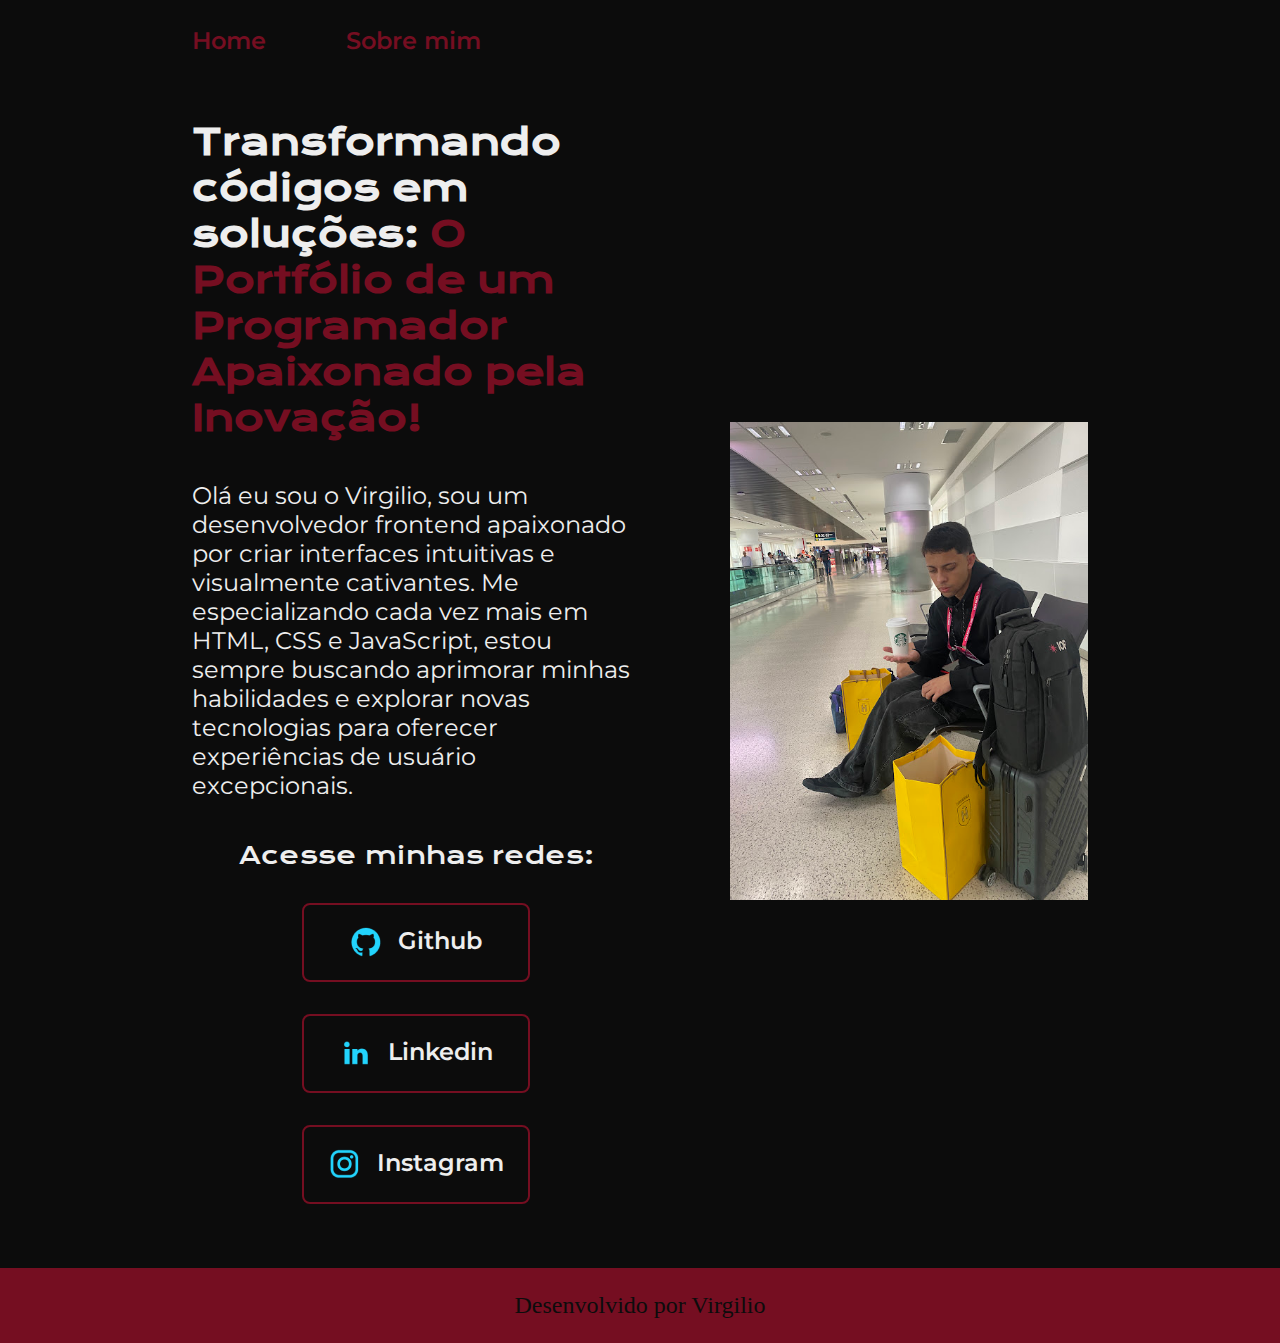
<file: Index.html>
<!DOCTYPE html>
<html lang="pt-br">

<head>
    <meta charset="UTF-8">
    <meta name="viewport" content="width=device-width, initial-scale=1.0">
    <title>Portifólio</title>
    <link rel="stylesheet" href="./styles/style.css">
</head>
<body>
    <header class="cabecalho">
        <nav class="cabecalho_menu">
            <a class="cabecalho_menu__link" href="Index.html">Home</a>
            <a class="cabecalho_menu__link" href="about.html">Sobre mim</a>
        </nav>
    </header>
    <main class="apresentacao">
        <section class="apresentacao__conteudo">
            <h1 class="apresentacao__conteudo___titulo">Transformando códigos em soluções: <strong
                    class="titulo-destaque">O Portfólio de um Programador Apaixonado pela Inovação!
                </strong></h1>
            <p class="apresentacao__conteudo___texto">Olá eu sou o Virgilio, sou um desenvolvedor frontend apaixonado
                por criar interfaces intuitivas e
                visualmente
                cativantes. Me especializando cada vez mais em HTML, CSS e JavaScript, estou sempre
                buscando aprimorar minhas habilidades e explorar novas tecnologias para oferecer experiências de usuário
                excepcionais. </p>
            <div class="apresentacao__links">
                <h2 class="apresentacao__links__subtitulo">Acesse minhas redes:</h2>
                <a 
                    class="apresentacao__links__navegacao" href="https://www.github.com/thauanvirgilio/">
                    <img src="./assets/Logo Github.png" alt="Icone Github">    
                    Github
                </a>
                <a 
                    class="apresentacao__links__navegacao" href="https://www.linkedin.com/in/thauan-virgilio-87aa00231/">
                    <img src="./assets/Logo linkedin.png" alt="icone linkedin">
                    Linkedin
                </a>
                <a 
                    class="apresentacao__links__navegacao" href="https://www.instagram.com/thauanvirgilio/">
                    <img src="./assets/instagram.png" alt="icone Instagram">
                    Instagram
                </a>
            </div>
        </section>
        <img class="apresentacao__imagem" src="./assets/about.png" alt="Virgilio">
    </main>

    <footer class="rodape">
        <p>Desenvolvido por Virgilio</p>
    </footer>

</body>

</html>
</file>
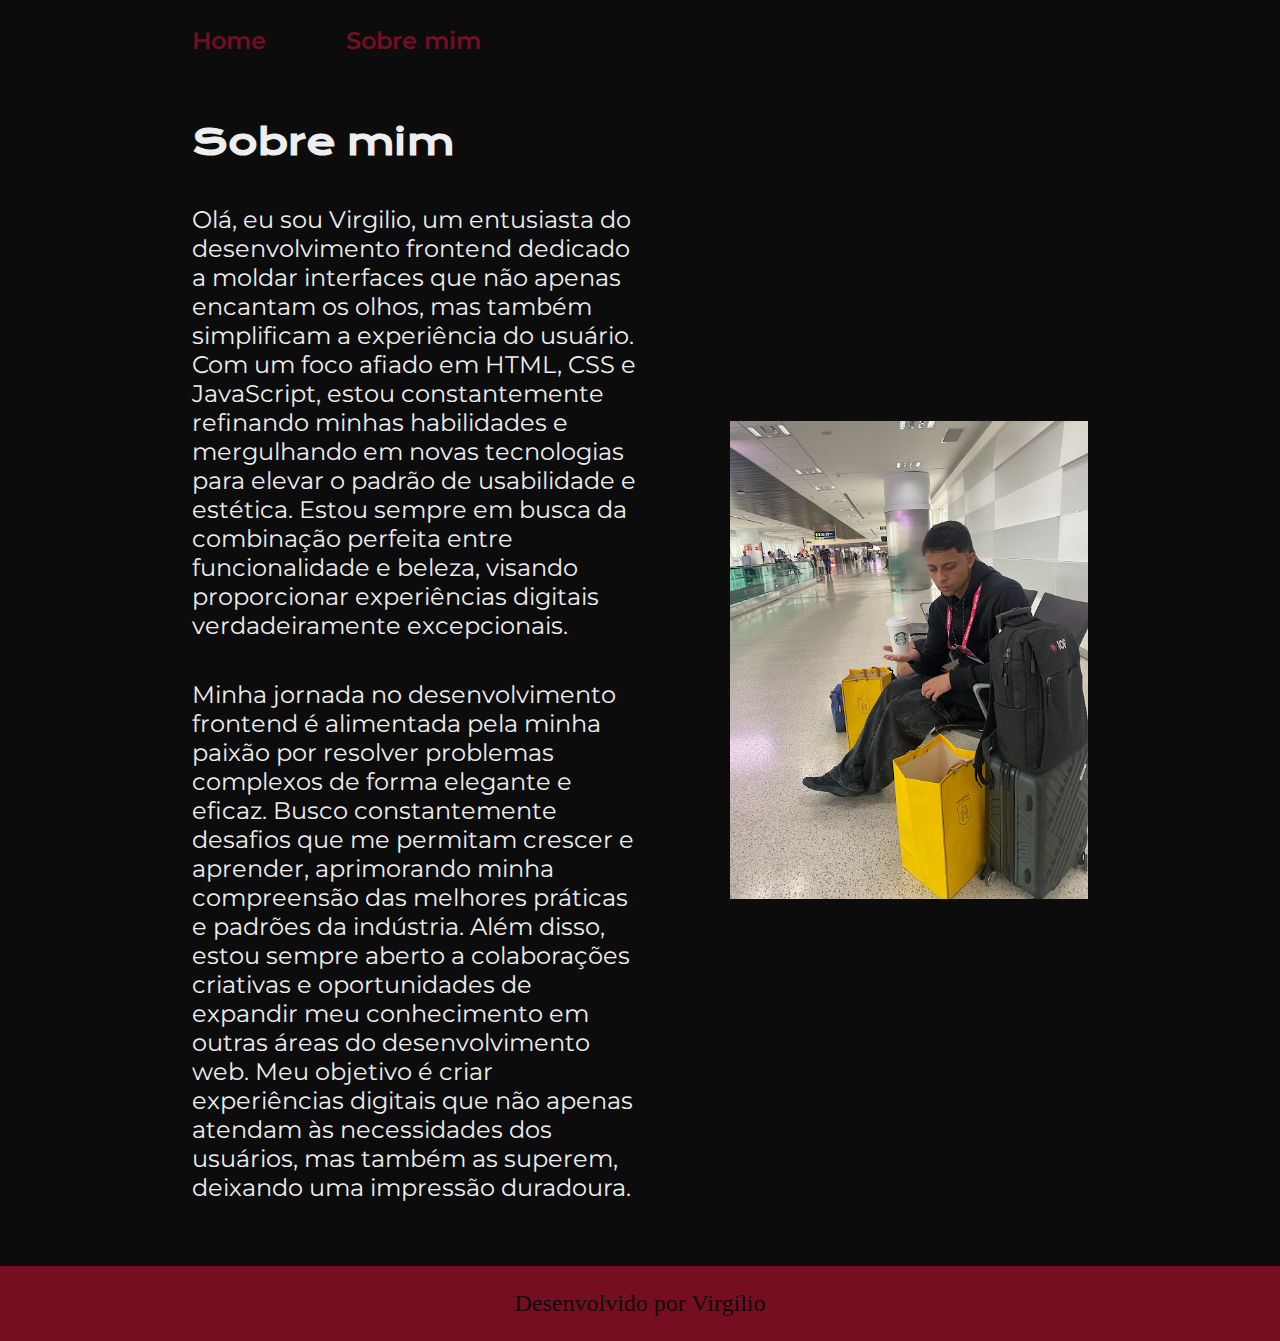
<file: about.html>
<!DOCTYPE html>
<html lang="pt-br">
<head>
    <meta charset="UTF-8">
    <meta name="viewport" content="width=device-width, initial-scale=1.0">
    <title>Sobre mim</title>
    <link rel="stylesheet" href="styles/style.css">
</head>
<body>
    <header class="cabecalho">
        <nav class="cabecalho_menu">
            <a class="cabecalho_menu__link" href="Index.html">Home</a>
            <a class="cabecalho_menu__link" href="about.html">Sobre mim</a>
        </nav>
    </header>

    <main class="apresentacao">
        <section class="apresentacao__conteudo">
            <h1 class="apresentacao__conteudo___titulo">Sobre mim</h1>
            <p class="apresentacao__conteudo___texto">Olá, eu sou Virgilio, um entusiasta do desenvolvimento frontend 
                dedicado a moldar interfaces que não apenas encantam os olhos, 
                mas também simplificam a experiência do usuário. Com um foco afiado 
                em HTML, CSS e JavaScript, estou constantemente refinando minhas habilidades 
                e mergulhando em novas tecnologias para elevar o padrão de usabilidade e estética. 
                Estou sempre em busca da combinação perfeita entre funcionalidade e beleza, visando 
                proporcionar experiências digitais verdadeiramente excepcionais.</p>

            <p class="apresentacao__conteudo___texto">Minha jornada no desenvolvimento frontend é alimentada pela minha paixão por
                 resolver problemas complexos de forma elegante e eficaz. Busco constantemente 
                 desafios que me permitam crescer e aprender, aprimorando minha compreensão das 
                 melhores práticas e padrões da indústria. Além disso, estou sempre aberto a 
                 colaborações criativas e oportunidades de expandir meu conhecimento em outras 
                 áreas do desenvolvimento web. Meu objetivo é criar experiências digitais que 
                 não apenas atendam às necessidades dos usuários, mas também as superem, deixando 
                 uma impressão duradoura.</p>
        </section>
        <img class="apresentacao__imagem" src="./assets/about.png" alt="Virgilio em um aeroporto">
    </main>

    <footer class="rodape">
        <p>Desenvolvido por Virgilio</p>
    </footer>
</body>
</html>
</file>
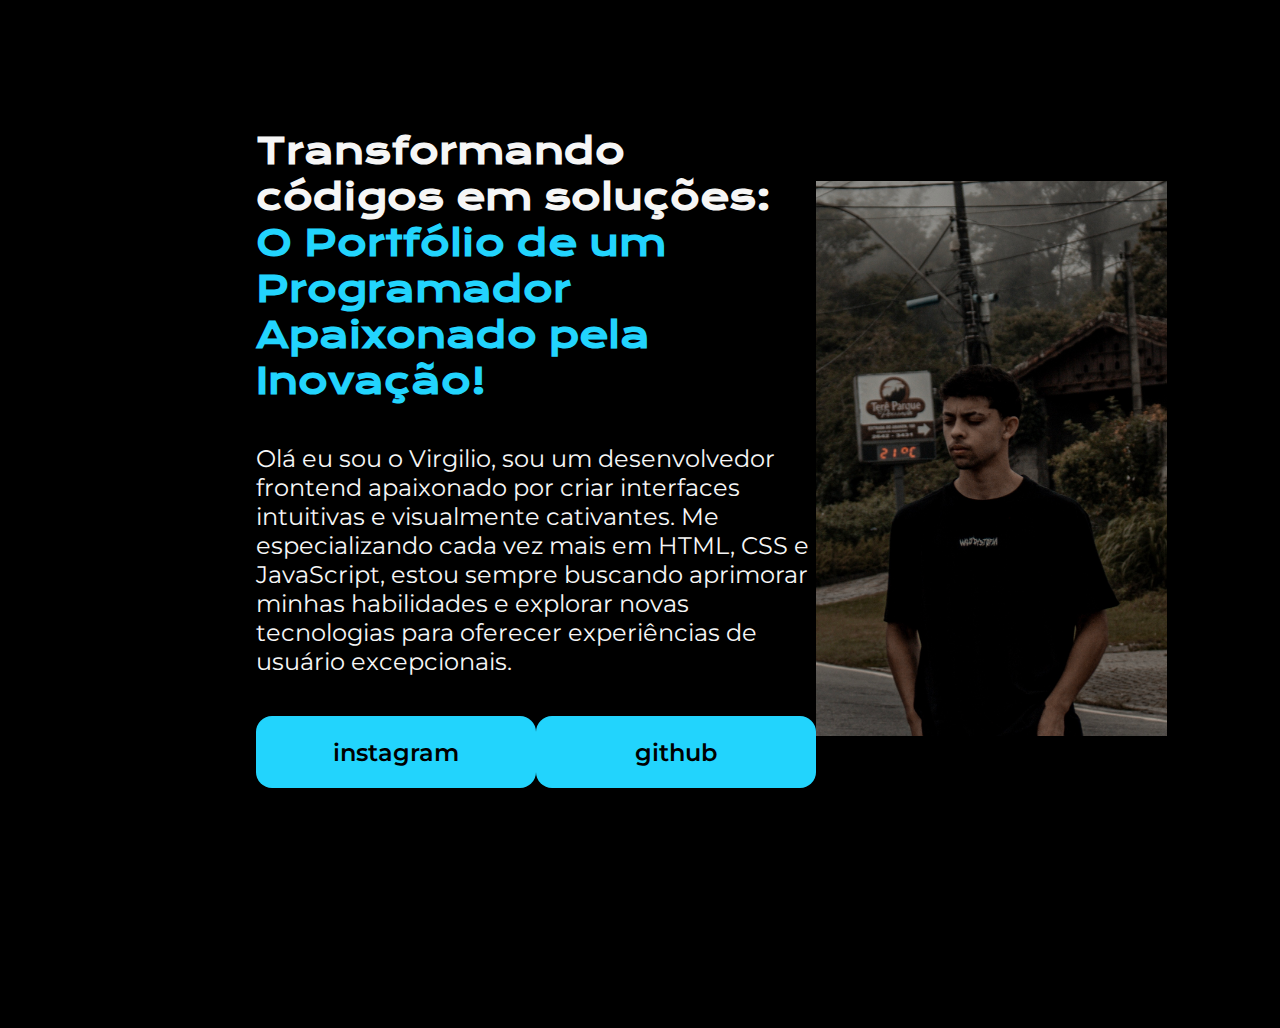
<file: Portifolio.html>
<!DOCTYPE html>
<html lang="en">

<head>
    <meta charset="UTF-8">
    <meta name="viewport" content="width=device-width, initial-scale=1.0">
    <title>Portifólio</title>
    <link rel="stylesheet" href="style.css">
</head>

<body>
    <header></header>
    <main class="apresentacao">
        <section class="apresentacao__conteudo">
            <h1 class="apresentacao__conteudo___titulo">Transformando códigos em soluções: <strong
                    class="titulo-destaque">O Portfólio de um Programador Apaixonado pela Inovação!
                </strong></h1>
            <p class="apresentacao__conteudo___texto">Olá eu sou o Virgilio, sou um desenvolvedor frontend apaixonado
                por criar interfaces intuitivas e
                visualmente
                cativantes. Me especializando cada vez mais em HTML, CSS e JavaScript, estou sempre
                buscando aprimorar minhas habilidades e explorar novas tecnologias para oferecer experiências de usuário
                excepcionais. </p>
            <div class="apresentacao__links">
                <a class="apresentacao__links__link" href="https://www.instagram.com/thauanvirgilio/">instagram</a>
                <a class="apresentacao__links__link" href="https://github.com/thauanvirgilio">github</a>
            </div>
        </section>
        <img src="imagem.png" alt="Virgilio" style="height: 555px;">
    </main>

    <footer></footer>

</body>

</html>
</file>
<file: styles/style.css>
@import url('https://fonts.googleapis.com/css2?family=Krona+One&family=Montserrat:ital,wght@0,100..900;1,100..900&display=swap');

:root {
     --cor-primaria: #0C0C0C;
     --cor-secundaria: #EEEEEE;
     --cor-terciaria: #750E21;
     --cor-hover:#44000D;

     --fonte-primaria: 'Krona One', sans-serif;
     --fonte-secundaria:'Montserrat', sans-serif;
}

*{
     margin: 0;
     padding: 0;
}

body {
     box-sizing: border-box;
     background-color: var(--cor-primaria);
     color: var(--cor-secundaria);
}

.cabecalho {
     padding: 2% 0% 0% 15%;
}

.cabecalho_menu {
     display: flex;
     gap: 80px;
}

.cabecalho_menu__link {
     font-family: var(--fonte-secundaria);
     font-size: 1.5rem;
     font-weight: 600;
     color: var(--cor-terciaria);
     text-decoration: none;
}

.apresentacao {
     padding: 5% 15%;
     display: flex;
     align-items: center;
     justify-content: space-between;
     gap:82px
}

.apresentacao__conteudo {
     width: 50%;
     display: flex;
     flex-direction: column;
     gap: 40px;
}

.apresentacao__conteudo___titulo {
     font-size: 2.25rem;
     font-family: var(--fonte-primaria);
}

.titulo-destaque {
     color: var(--cor-terciaria);
}

.apresentacao__conteudo___texto {
     font-size: 1.5rem;
     font-family: var(--fonte-secundaria);
}

.apresentacao__links {
     display: flex;
     flex-direction: column;
     justify-content: space-between;
     align-items: center;
     gap: 32px;
}

.apresentacao__links__subtitulo {
     font-family: var(--fonte-primaria);
     font-weight: 400;
     font-size: 1.5rem;
}

.apresentacao__links__navegacao {
     /* background-color: #22D4FD; */
     display: flex;
     justify-content: center;
     gap: 16px;
     width: 50%;
     text-align: center;
     border-radius: 8px;
     font-size: 1.5rem;
     padding: 21.5px 0px;
     text-decoration: none;
     color: var(--cor-secundaria);
     font-family: var(--fonte-secundaria);
     font-weight: 600;
     border: 2px solid var(--cor-terciaria);
}

.apresentacao__links__navegacao:hover{
     background-color: var(--cor-hover);
} 

.apresentacao__imagem {
     width: 40%;
}

.rodape{
     padding: 24px;
     color: var(--cor-primaria);
     background-color: var(--cor-terciaria);
     text-align: center;
     font:var(--fonte-secundaria);
     font-size: 1.5rem;
     font-weight: 400;
}

@media (max-width: 1200px) {

     .cabecalho {
          padding: 10%;
     }

     .cabecalho_menu {
          justify-content: center;
     }

     .apresentacao {
          flex-direction: column-reverse;
     }
}
</file>
<file: style.css>
@import url('https://fonts.googleapis.com/css2?family=Krona+One&family=Montserrat:ital,wght@0,100..900;1,100..900&display=swap');


*{
     margin: 0;
     padding: 0;
}

body {
     height: 100vh;
     box-sizing: border-box;
     background-color: #000000;
     color: #F6F6F6;
}

.titulo-destaque {
     color: #22D4FD;
}

.apresentacao {
     margin: 10% 20%;
     display: flex;
     align-items: center;
     justify-content: space-between;
}

.apresentacao__conteudo {
     width: 666px;
     display: flex;
     flex-direction: column;
     gap: 40px;
}

.apresentacao__conteudo___titulo {
     font-size: 36px;
     font-family: "Krona One", sans-serif;
}

.apresentacao__conteudo___texto {
     font-size: 24px;
     font-family: "Montserrat", sans-serif;
}

.apresentacao__links {
     display: flex;
     justify-content: space-between;
}

.apresentacao__links__link {
     background-color: #22D4FD;
     width: 280px;
     text-align: center;
     border-radius: 16px;
     font-size: 24px;
     padding: 21.5px 0px;
     text-decoration: none;
     color: #000000;
     font-family: "Montserrat", sans-serif;
     font-weight: 600;
}
</file>
